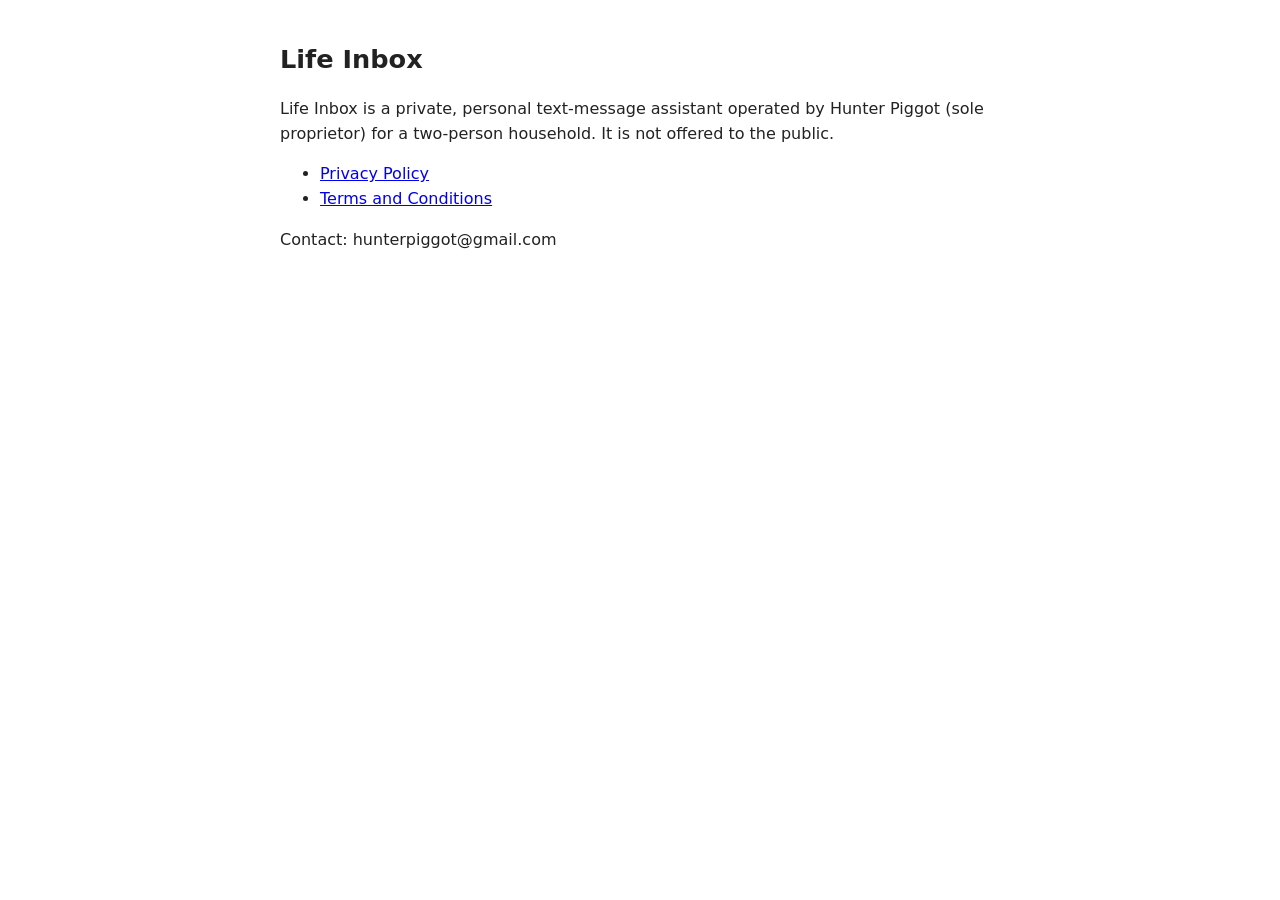
<file: index.html>
<!DOCTYPE html><html lang="en"><head><meta charset="utf-8"><meta name="viewport" content="width=device-width,initial-scale=1"><title>Life Inbox</title><link rel="stylesheet" href="style.css"></head><body>
<h1>Life Inbox</h1>
<p>Life Inbox is a private, personal text-message assistant operated by Hunter Piggot (sole proprietor) for a two-person household. It is not offered to the public.</p>
<ul><li><a href="privacy.html">Privacy Policy</a></li><li><a href="terms.html">Terms and Conditions</a></li></ul>
<p>Contact: hunterpiggot@gmail.com</p>
</body></html>
</file>
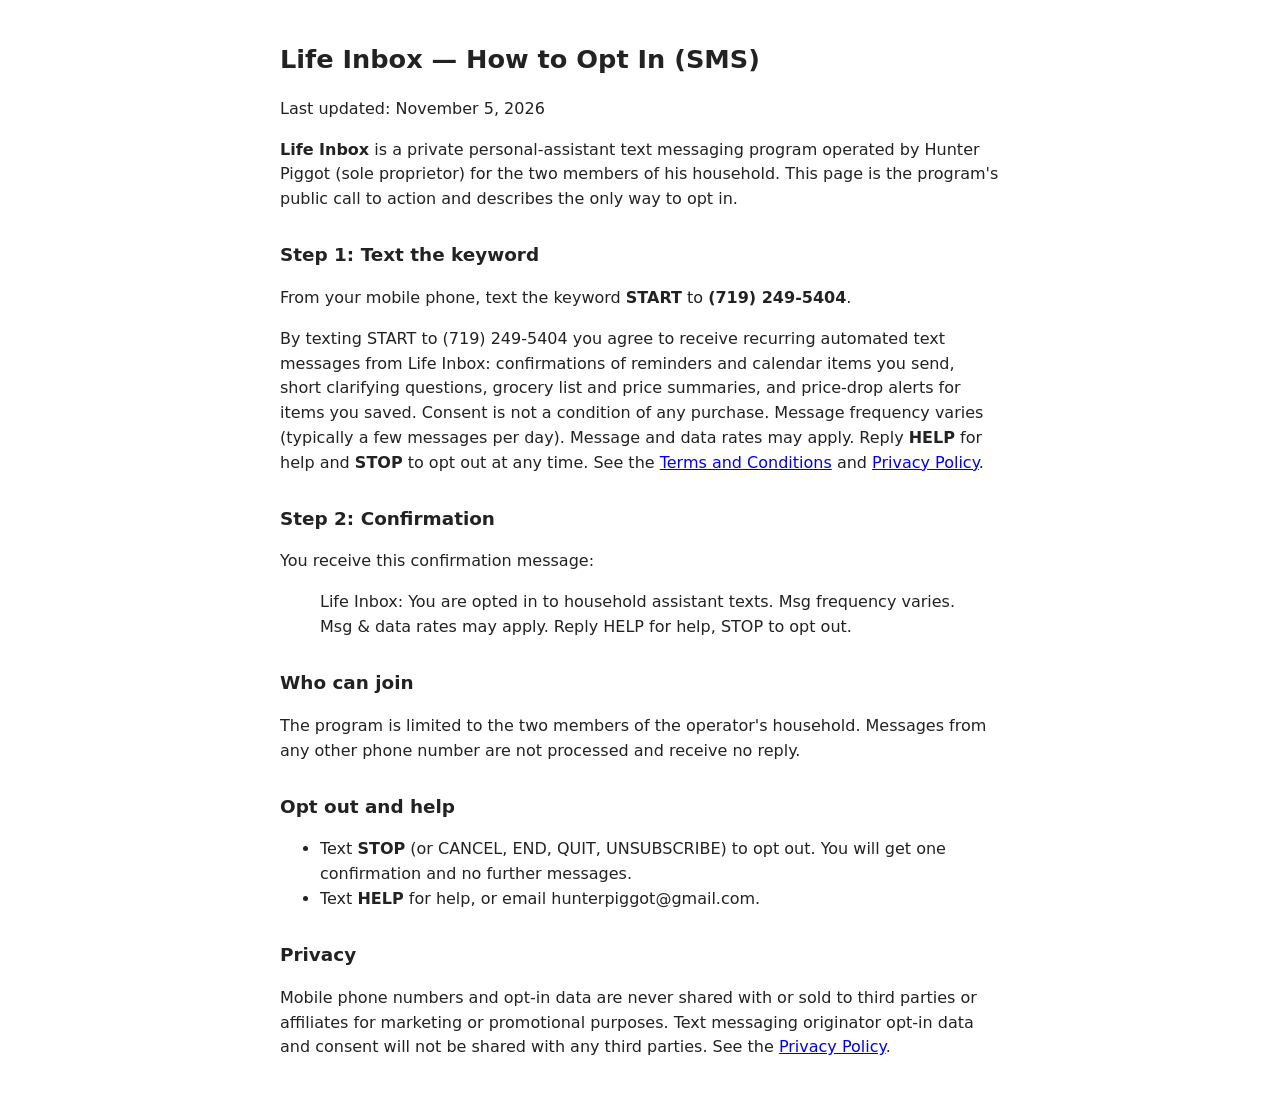
<file: opt-in.html>
<!DOCTYPE html><html lang="en"><head><meta charset="utf-8"><meta name="viewport" content="width=device-width,initial-scale=1"><title>Life Inbox — How to Opt In</title><link rel="stylesheet" href="style.css"></head><body>
<h1>Life Inbox — How to Opt In (SMS)</h1>
<p>Last updated: November 5, 2026</p>
<p><strong>Life Inbox</strong> is a private personal-assistant text messaging program operated by Hunter Piggot (sole proprietor) for the two members of his household. This page is the program's public call to action and describes the only way to opt in.</p>

<h2>Step 1: Text the keyword</h2>
<p>From your mobile phone, text the keyword <strong>START</strong> to <strong>(719) 249-5404</strong>.</p>
<p>By texting START to (719) 249-5404 you agree to receive recurring automated text messages from Life Inbox: confirmations of reminders and calendar items you send, short clarifying questions, grocery list and price summaries, and price-drop alerts for items you saved. Consent is not a condition of any purchase. Message frequency varies (typically a few messages per day). Message and data rates may apply. Reply <strong>HELP</strong> for help and <strong>STOP</strong> to opt out at any time. See the <a href="terms.html">Terms and Conditions</a> and <a href="privacy.html">Privacy Policy</a>.</p>

<h2>Step 2: Confirmation</h2>
<p>You receive this confirmation message:</p>
<blockquote>Life Inbox: You are opted in to household assistant texts. Msg frequency varies. Msg &amp; data rates may apply. Reply HELP for help, STOP to opt out.</blockquote>

<h2>Who can join</h2>
<p>The program is limited to the two members of the operator's household. Messages from any other phone number are not processed and receive no reply.</p>

<h2>Opt out and help</h2>
<ul>
<li>Text <strong>STOP</strong> (or CANCEL, END, QUIT, UNSUBSCRIBE) to opt out. You will get one confirmation and no further messages.</li>
<li>Text <strong>HELP</strong> for help, or email hunterpiggot@gmail.com.</li>
</ul>

<h2>Privacy</h2>
<p>Mobile phone numbers and opt-in data are never shared with or sold to third parties or affiliates for marketing or promotional purposes. Text messaging originator opt-in data and consent will not be shared with any third parties. See the <a href="privacy.html">Privacy Policy</a>.</p>
</body></html>
</file>
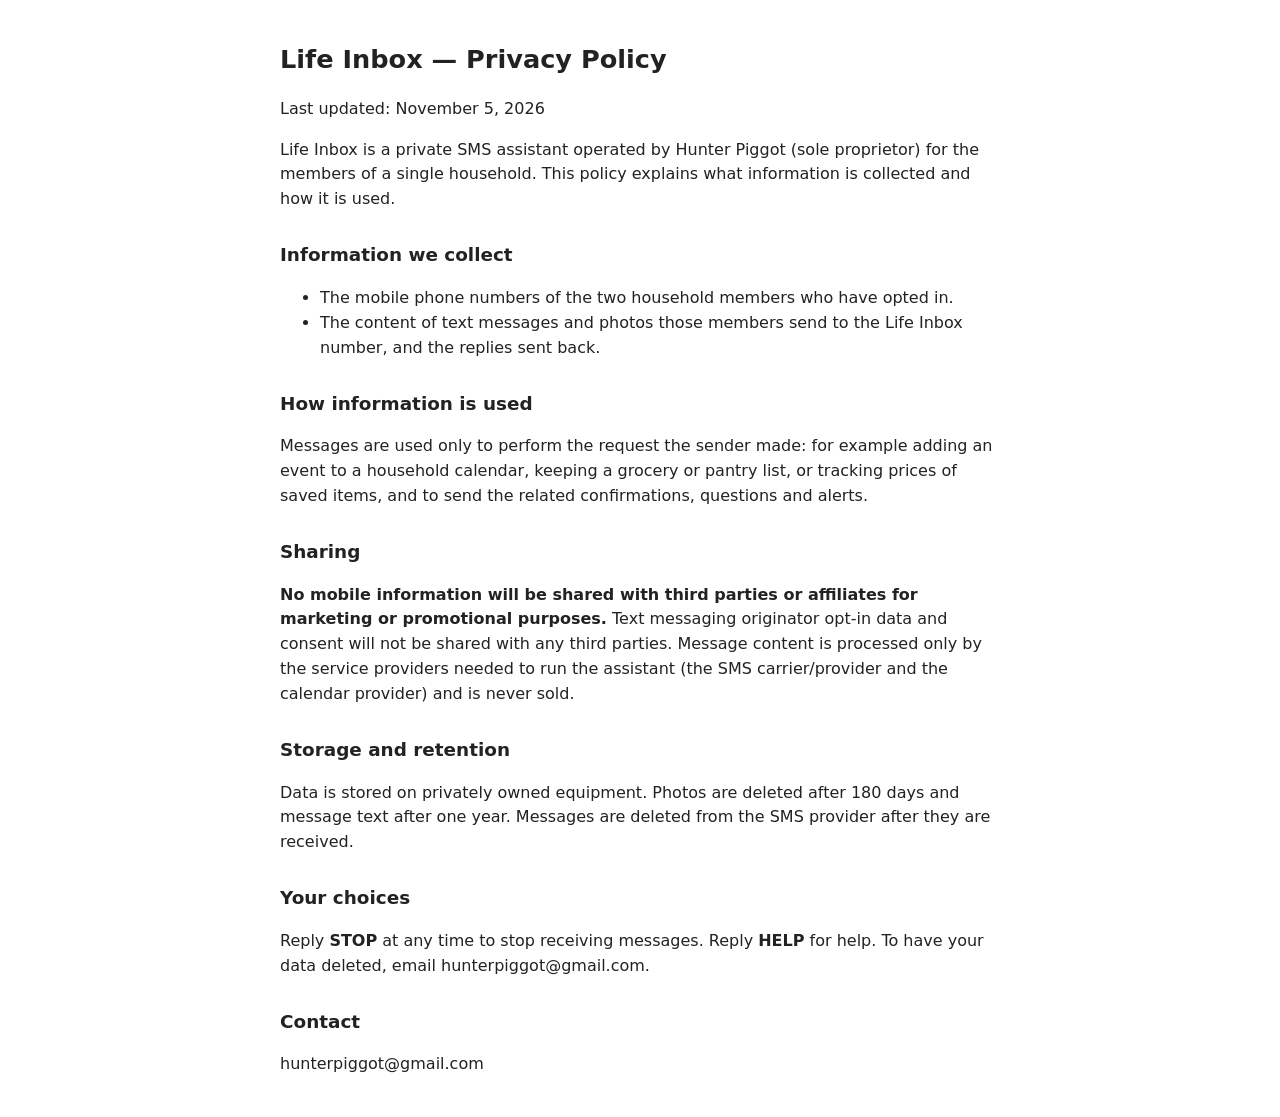
<file: privacy.html>
<!DOCTYPE html><html lang="en"><head><meta charset="utf-8"><meta name="viewport" content="width=device-width,initial-scale=1"><title>Life Inbox — Privacy Policy</title><link rel="stylesheet" href="style.css"></head><body>
<h1>Life Inbox — Privacy Policy</h1>
<p>Last updated: November 5, 2026</p>
<p>Life Inbox is a private SMS assistant operated by Hunter Piggot (sole proprietor) for the members of a single household. This policy explains what information is collected and how it is used.</p>
<h2>Information we collect</h2>
<ul><li>The mobile phone numbers of the two household members who have opted in.</li>
<li>The content of text messages and photos those members send to the Life Inbox number, and the replies sent back.</li></ul>
<h2>How information is used</h2>
<p>Messages are used only to perform the request the sender made: for example adding an event to a household calendar, keeping a grocery or pantry list, or tracking prices of saved items, and to send the related confirmations, questions and alerts.</p>
<h2>Sharing</h2>
<p><strong>No mobile information will be shared with third parties or affiliates for marketing or promotional purposes.</strong> Text messaging originator opt-in data and consent will not be shared with any third parties. Message content is processed only by the service providers needed to run the assistant (the SMS carrier/provider and the calendar provider) and is never sold.</p>
<h2>Storage and retention</h2>
<p>Data is stored on privately owned equipment. Photos are deleted after 180 days and message text after one year. Messages are deleted from the SMS provider after they are received.</p>
<h2>Your choices</h2>
<p>Reply <strong>STOP</strong> at any time to stop receiving messages. Reply <strong>HELP</strong> for help. To have your data deleted, email hunterpiggot@gmail.com.</p>
<h2>Contact</h2>
<p>hunterpiggot@gmail.com</p>
</body></html>
</file>
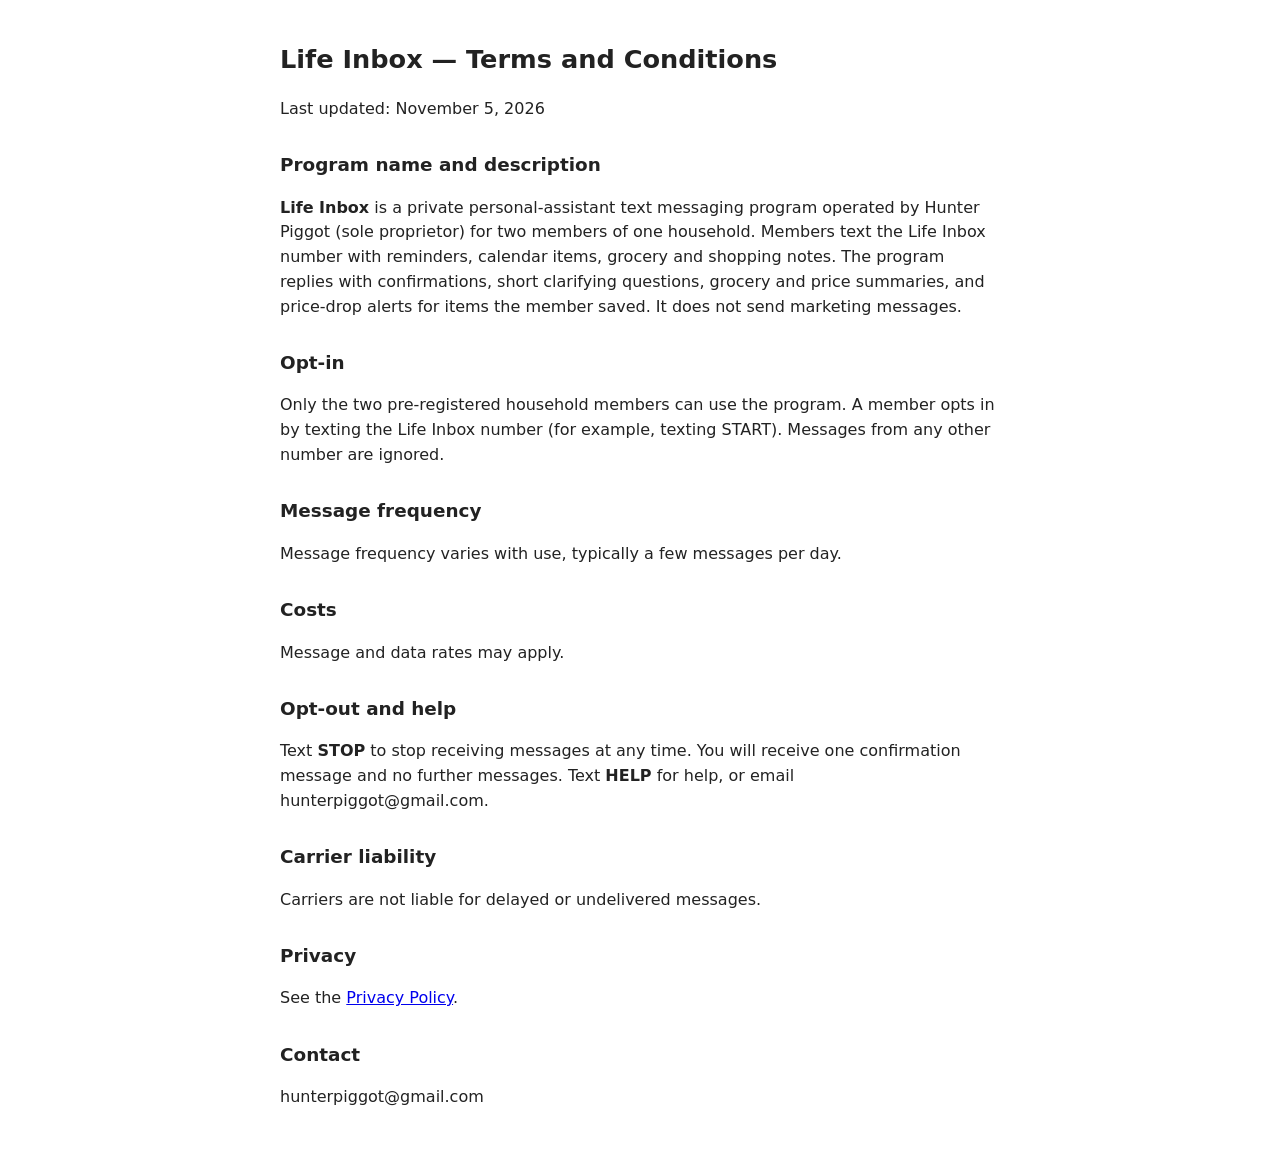
<file: terms.html>
<!DOCTYPE html><html lang="en"><head><meta charset="utf-8"><meta name="viewport" content="width=device-width,initial-scale=1"><title>Life Inbox — Terms and Conditions</title><link rel="stylesheet" href="style.css"></head><body>
<h1>Life Inbox — Terms and Conditions</h1>
<p>Last updated: November 5, 2026</p>
<h2>Program name and description</h2>
<p><strong>Life Inbox</strong> is a private personal-assistant text messaging program operated by Hunter Piggot (sole proprietor) for two members of one household. Members text the Life Inbox number with reminders, calendar items, grocery and shopping notes. The program replies with confirmations, short clarifying questions, grocery and price summaries, and price-drop alerts for items the member saved. It does not send marketing messages.</p>
<h2>Opt-in</h2>
<p>Only the two pre-registered household members can use the program. A member opts in by texting the Life Inbox number (for example, texting START). Messages from any other number are ignored.</p>
<h2>Message frequency</h2>
<p>Message frequency varies with use, typically a few messages per day.</p>
<h2>Costs</h2>
<p>Message and data rates may apply.</p>
<h2>Opt-out and help</h2>
<p>Text <strong>STOP</strong> to stop receiving messages at any time. You will receive one confirmation message and no further messages. Text <strong>HELP</strong> for help, or email hunterpiggot@gmail.com.</p>
<h2>Carrier liability</h2>
<p>Carriers are not liable for delayed or undelivered messages.</p>
<h2>Privacy</h2>
<p>See the <a href="privacy.html">Privacy Policy</a>.</p>
<h2>Contact</h2>
<p>hunterpiggot@gmail.com</p>
</body></html>
</file>
<file: style.css>
body{font-family:-apple-system,system-ui,sans-serif;max-width:720px;margin:40px auto;padding:0 20px;line-height:1.55;color:#222}h1{font-size:1.6em}h2{font-size:1.15em;margin-top:1.6em}
</file>
